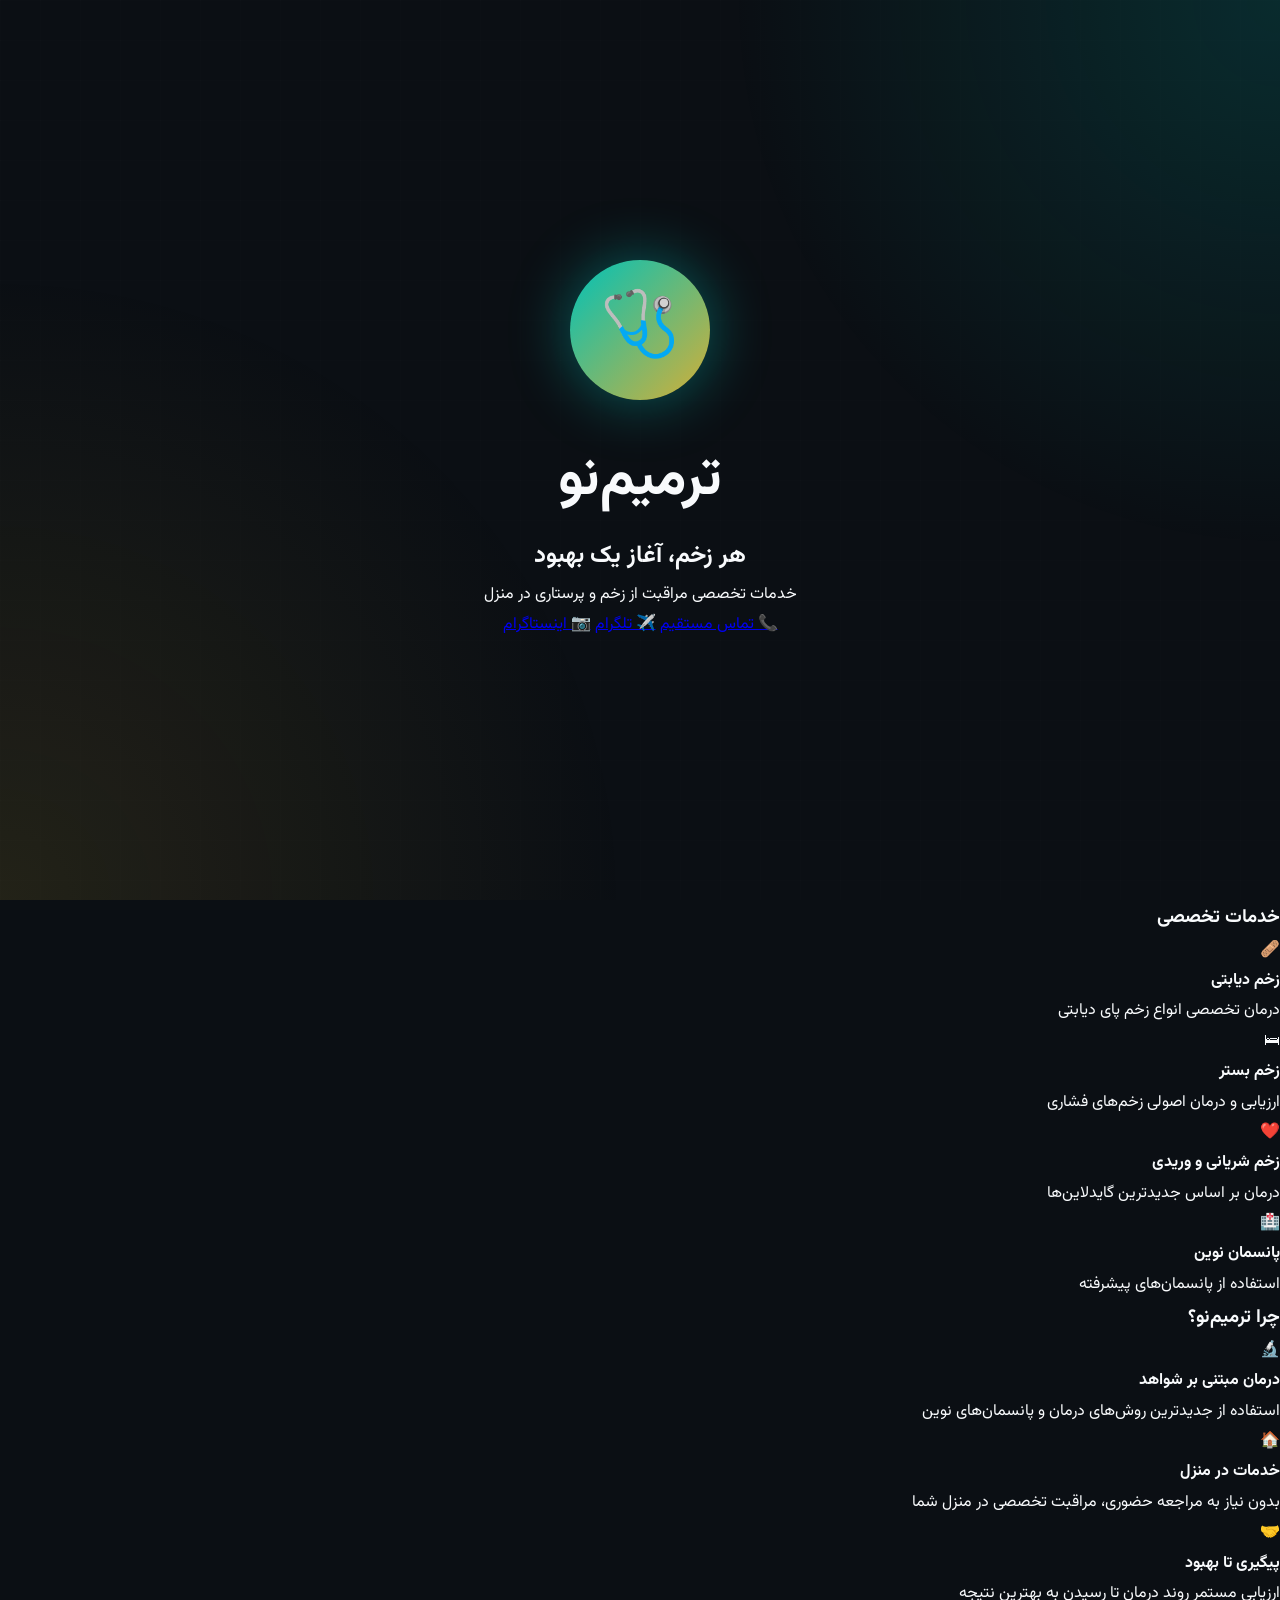
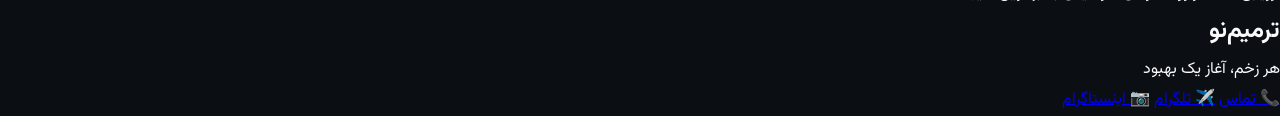
<file: index.html>
<!DOCTYPE html>
<html lang="fa" dir="rtl">

<head>

<meta charset="UTF-8">
<meta name="viewport" content="width=device-width, initial-scale=1.0">

<title>ترمیم‌نو | خدمات تخصصی زخم</title>

<link rel="stylesheet" href="style.css">

<link href="https://fonts.googleapis.com/css2?family=Vazirmatn:wght@300;400;600;700;900&display=swap" rel="stylesheet">

</head>

<body>

<div class="bg"></div>

<header class="hero">

<div class="logo">

🩺

</div>

<h1>ترمیم‌نو</h1>

<h2>هر زخم، آغاز یک بهبود</h2>

<p>

خدمات تخصصی مراقبت از زخم و پرستاری در منزل

</p>

<div class="buttons">

<a href="tel:09918782001">📞 تماس مستقیم</a>

<a href="https://t.me/tarmimno">✈️ تلگرام</a>

<a href="https://instagram.com/tarmimno">📷 اینستاگرام</a>

</div>

</header>

<section class="services">

<h3>

خدمات تخصصی

</h3>

<div class="cards">

<div class="card">

🩹

<h4>زخم دیابتی</h4>

<p>درمان تخصصی انواع زخم پای دیابتی</p>

</div>

<div class="card">

🛏

<h4>زخم بستر</h4>

<p>ارزیابی و درمان اصولی زخم‌های فشاری</p>

</div>

<div class="card">

❤️

<h4>زخم شریانی و وریدی</h4>

<p>درمان بر اساس جدیدترین گایدلاین‌ها</p>

</div>

<div class="card">

🏥

<h4>پانسمان نوین</h4>

<p>استفاده از پانسمان‌های پیشرفته</p>

</div>

</div>

</section>
<section class="why-us">

<h3>چرا ترمیم‌نو؟</h3>

<div class="features">

<div class="feature">
<span>🔬</span>
<h4>درمان مبتنی بر شواهد</h4>
<p>
استفاده از جدیدترین روش‌های درمان و پانسمان‌های نوین
</p>
</div>

<div class="feature">
<span>🏠</span>
<h4>خدمات در منزل</h4>
<p>
بدون نیاز به مراجعه حضوری، مراقبت تخصصی در منزل شما
</p>
</div>

<div class="feature">
<span>🤝</span>
<h4>پیگیری تا بهبود</h4>
<p>
ارزیابی مستمر روند درمان تا رسیدن به بهترین نتیجه
</p>
</div>

</div>

</section>

<footer>

<h2>ترمیم‌نو</h2>

<p>هر زخم، آغاز یک بهبود</p>

<div class="footer-buttons">

<a href="tel:09918782001">📞 تماس</a>

<a href="https://t.me/tarmimno">✈️ تلگرام</a>

<a href="https://instagram.com/tarmimno">📷 اینستاگرام</a>

</div>

</footer>

<script src="script.js"></script>

</body>

</html>
</file>
<file: style.css>
/* ========= TARMIMNO PREMIUM ========= */

:root{
  --bg:#0b0f14;
  --card:#131a22;
  --gold:#D4AF37;
  --teal:#00C2B8;
  --white:#F8FAFC;
  --text:#C8D0DA;
  --shadow:0 20px 50px rgba(0,0,0,.35);
  --radius:22px;
}

*{
margin:0;
padding:0;
box-sizing:border-box;
}

html{
scroll-behavior:smooth;
}

body{

font-family:'Vazirmatn',sans-serif;

background:var(--bg);

color:var(--white);

overflow-x:hidden;

line-height:1.9;

}

body::before{

content:"";

position:fixed;

inset:0;

background:

radial-gradient(circle at top right,rgba(0,194,184,.16),transparent 35%),

radial-gradient(circle at bottom left,rgba(212,175,55,.12),transparent 40%);

z-index:-2;

}

.bg{

position:fixed;

inset:0;

background-image:

linear-gradient(rgba(255,255,255,.03) 1px,transparent 1px),

linear-gradient(90deg,rgba(255,255,255,.03) 1px,transparent 1px);

background-size:40px 40px;

opacity:.25;

z-index:-1;

}

.hero{

min-height:100vh;

display:flex;

flex-direction:column;

justify-content:center;

align-items:center;

padding:40px 20px;

text-align:center;

}

.logo{

width:140px;

height:140px;

border-radius:50%;

display:flex;

align-items:center;

justify-content:center;

font-size:64px;

background:linear-gradient(135deg,var(--teal),var(--gold));

box-shadow:0 0 60px rgba(0,194,184,.45);

margin-bottom:28px;

animation:float 4s ease-in-out infinite;

}

@keyframes float{

0%,100%{transform:translateY(0)}

50%{transform:translateY(-12px)}

}

.hero h1{

font-size:56px;

font
 .buttons{

display:flex;

flex-wrap:wrap;

justify-content:center;

gap:18px;

margin-top:10px;

}

.buttons a{

background:rgba(255,255,255,.05);

backdrop-filter:blur(16px);

border:1px solid rgba(255,255,255,.08);

padding:16px 28px;

border-radius:16px;

text-decoration:none;

color:white;

font-weight:700;

transition:.35s;

box-shadow:0 10px 25px rgba(0,0,0,.25);

}

.buttons a:hover{

transform:translateY(-6px);

background:var(--teal);

color:#081014;

box-shadow:0 0 30px rgba(0,194,184,.45);

}

.services{

padding:100px 8%;

}

.services h3{

text-align:center;

font-size:40px;

color:var(--gold);

margin-bottom:60px;

}

.cards{

display:grid;

grid-template-columns:repeat(auto-fit,minmax(260px,1fr));

gap:28px;

}

.card{

background:rgba(255,255,255,.05);

backdrop-filter:blur(18px);

border:1px solid rgba(255,255,255,.08);

border-radius:24px;

padding:35px;

text-align:center;

transition:.4s;

box-shadow:var(--shadow);

}

.card:hover{

transform:translateY(-12px);

border-color:var(--teal);

}

.card{

font-size:20px;

}

.card h4{

margin:18px 0;

font-size:24px;

color:var(--gold);

}

.card p{

color:var(--text);

}

.why-us{

padding:100px 8%;

}

.why-us h3{

text-align:center;

font-size:40px;

margin-bottom:60px;

color:var(--gold);

}

.features{

display:grid;

grid-template-columns:repeat(auto-fit,minmax(280px,1fr));

gap:28px;

}

.feature{

background:linear-gradient(180deg,#151d27,#10161d);

padding:40px;

border-radius:24px;

text-align:center;

transition:.35s;

box 
 footer{

padding:70px 20px;

text-align:center;

border-top:1px solid rgba(255,255,255,.08);

margin-top:80px;

background:#0d1218;

}

footer h2{

color:var(--gold);

font-size:38px;

margin-bottom:12px;

}

footer p{

color:var(--text);

margin-bottom:28px;

}

.footer-buttons{

display:flex;

justify-content:center;

flex-wrap:wrap;

gap:15px;

}

.footer-buttons a{

text-decoration:none;

padding:14px 26px;

border-radius:14px;

background:var(--teal);

color:#081014;

font-weight:700;

transition:.3s;

}

.footer-buttons a:hover{

transform:scale(1.06);

}

.floating-call{

position:fixed;

left:22px;

bottom:22px;

width:64px;

height:64px;

border-radius:50%;

display:flex;

align-items:center;

justify-content:center;

font-size:30px;

background:linear-gradient(135deg,var(--teal),var(--gold));

color:white;

text-decoration:none;

box-shadow:0 10px 30px rgba(0,194,184,.45);

z-index:999;

animation:pulse 2s infinite;

}

@keyframes pulse{

0%{box-shadow:0 0 0 0 rgba(0,194,184,.5)}

70%{box-shadow:0 0 0 18px rgba(0,194,184,0)}

100%{box-shadow:0 0 0 0 rgba(0,194,184,0)}

}

@media(max-width:768px){

.hero h1{

font-size:42px;

}

.hero h2{

font-size:22px;

}

.services h3,

.why-us h3{

font-size:32px;

}

.logo{

width:110px;

height:110px;

font-size:50px;

}

.buttons{

flex-direction:column;

align-items:center;

}

.buttons a{

width:100%;

max-width:330px;

text-align:center;

}

}
</file>
